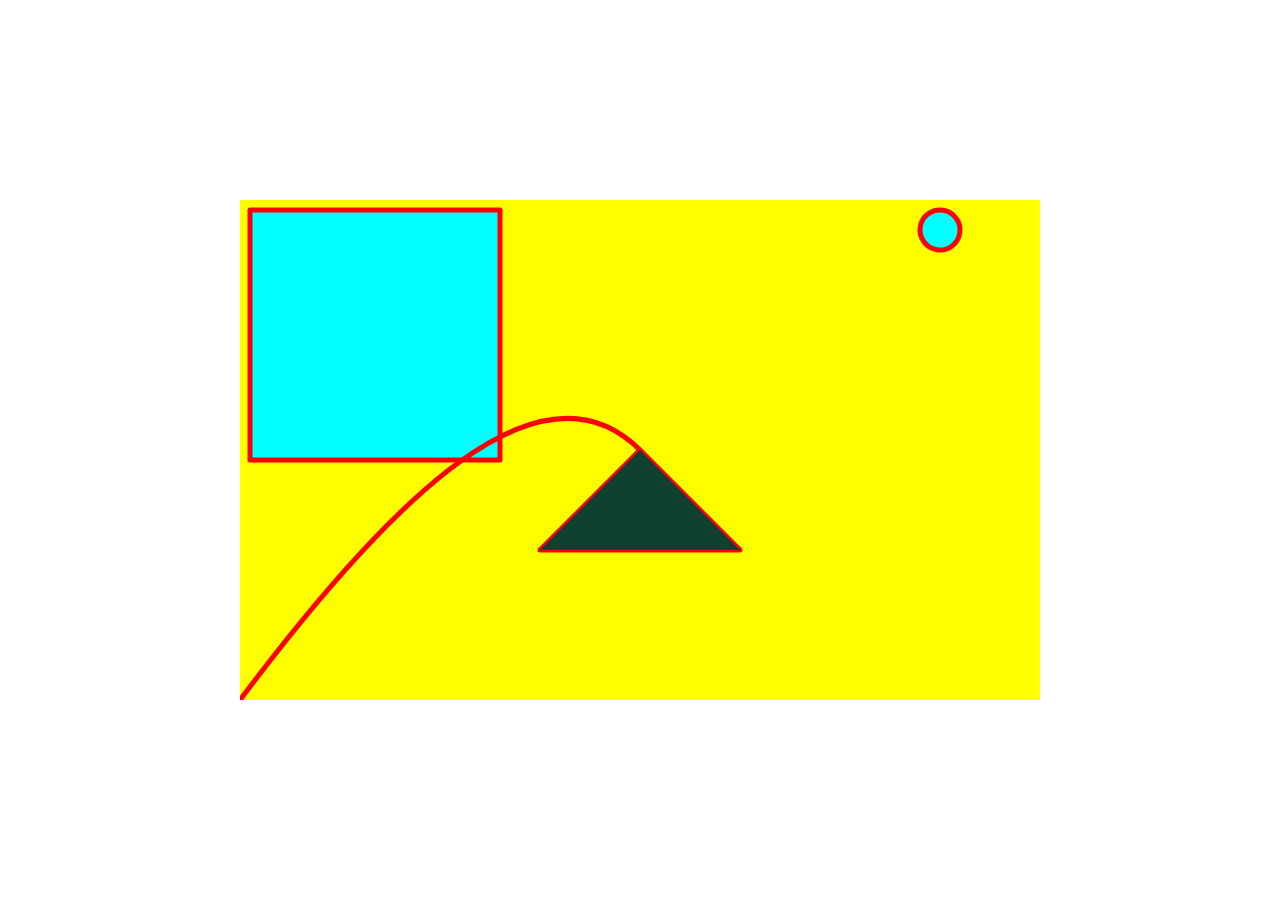
<file: index.html>
<!DOCTYPE html>
<html lang="en">

<head>
    <meta charset="UTF-8">
    <meta name="viewport" content="width=device-width, initial-scale=1.0">
    <title>Trial</title>
    <link rel="stylesheet" href="style.css">
</head>

<body>
    <canvas id="game"></canvas>
    <script src="./home.js"></script>
</body>

</html>
</file>
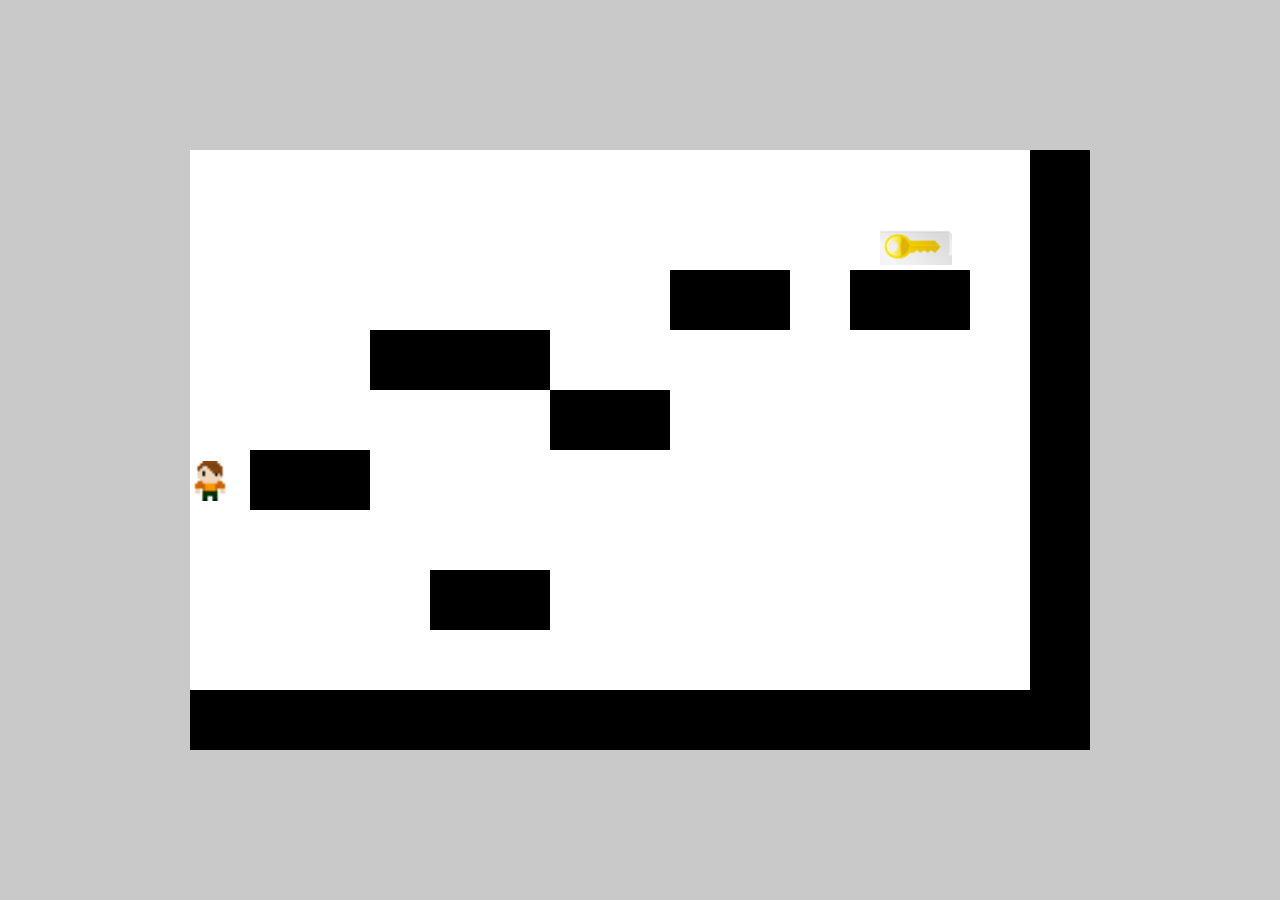
<file: animationcreation.html>
<!DOCTYPE html>
<html lang="en">

<head>
    <meta charset="UTF-8">
    <meta name="viewport" content="width=device-width, initial-scale=1.0">
    <title>Demo - Animation</title>
    <link rel="stylesheet" href="./animationcreation.css">
</head>

<body>
    <canvas id="animation"></canvas>
    <script src="./animationcreation.js"></script>
</body>

</html>
</file>
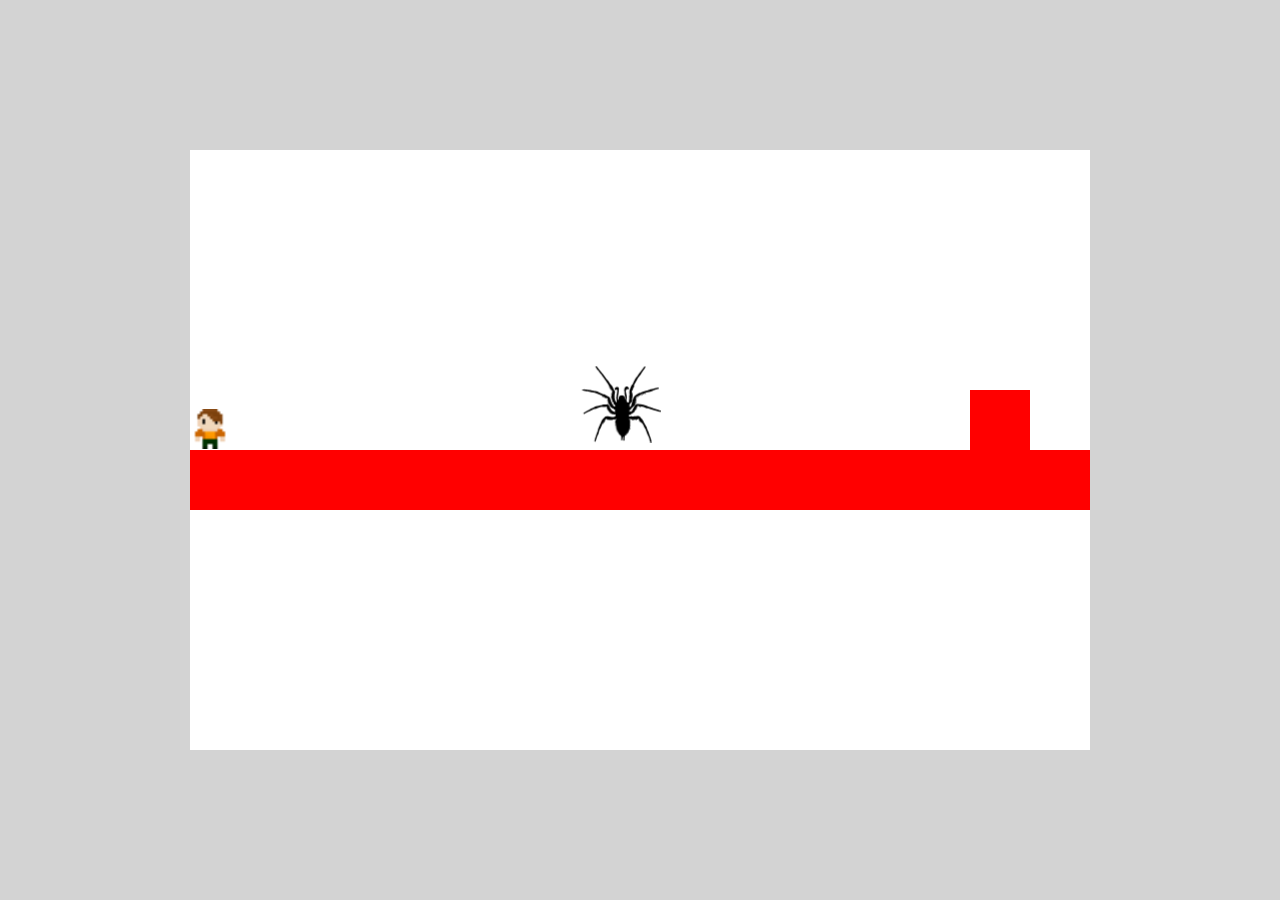
<file: finale.html>
<!DOCTYPE html>
<html lang="en">

<head>
    <meta charset="UTF-8">
    <meta name="viewport" content="width=device-width, initial-scale=1.0">
    <title>Spider</title>
    <link rel="stylesheet" href="level2.css">
</head>

<body>
    <canvas></canvas>
    <script src="./finale.js"></script>
</body>

</html>
</file>
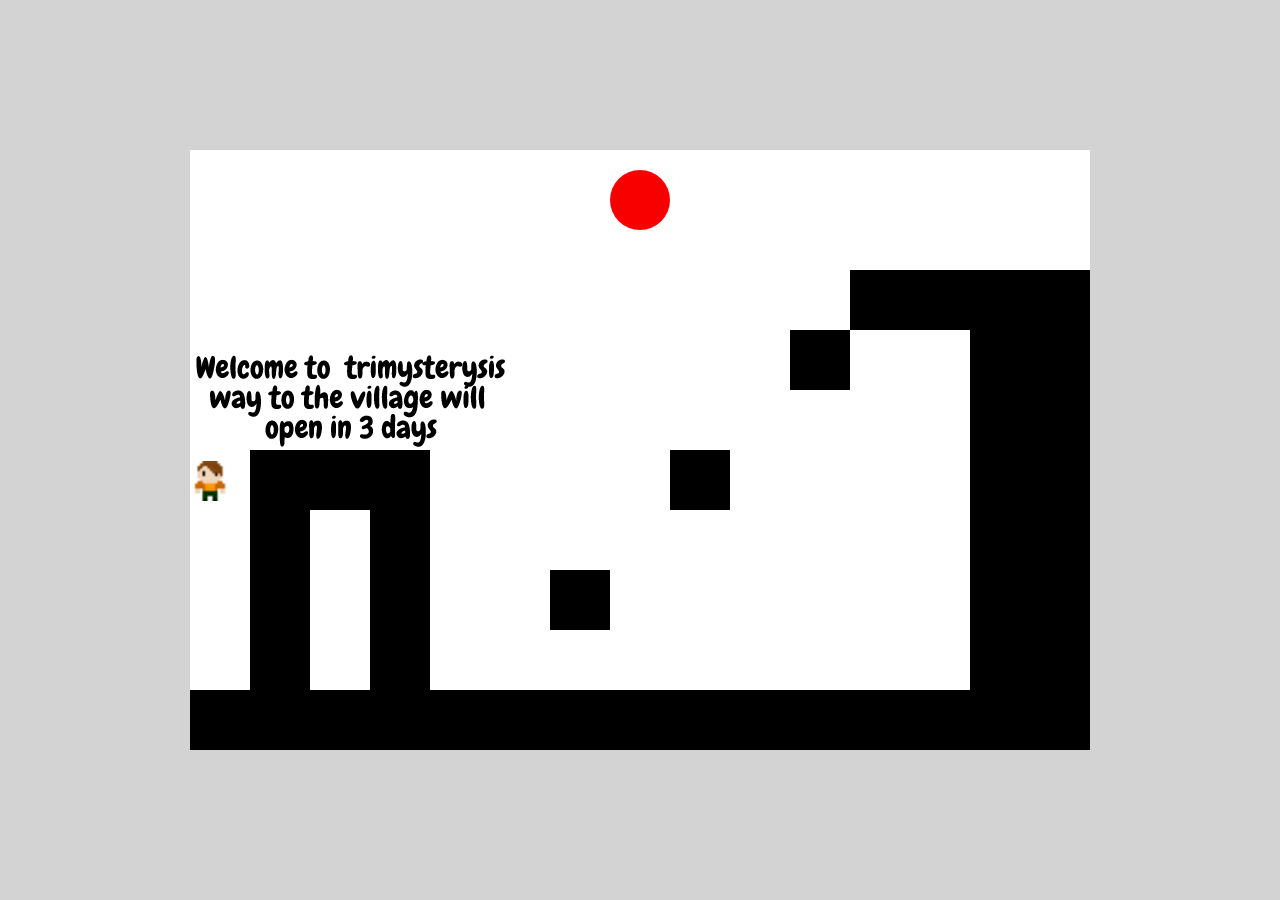
<file: level2.html>
<!DOCTYPE html>
<html lang="en">

<head>
    <meta charset="UTF-8">
    <meta name="viewport" content="width=device-width, initial-scale=1.0">
    <title>Level2</title>
    <link rel="stylesheet" href="./level2.css">
</head>

<body>
    <canvas id="level2"></canvas>
    <script src="./level2.js"></script>
</body>

</html>
</file>
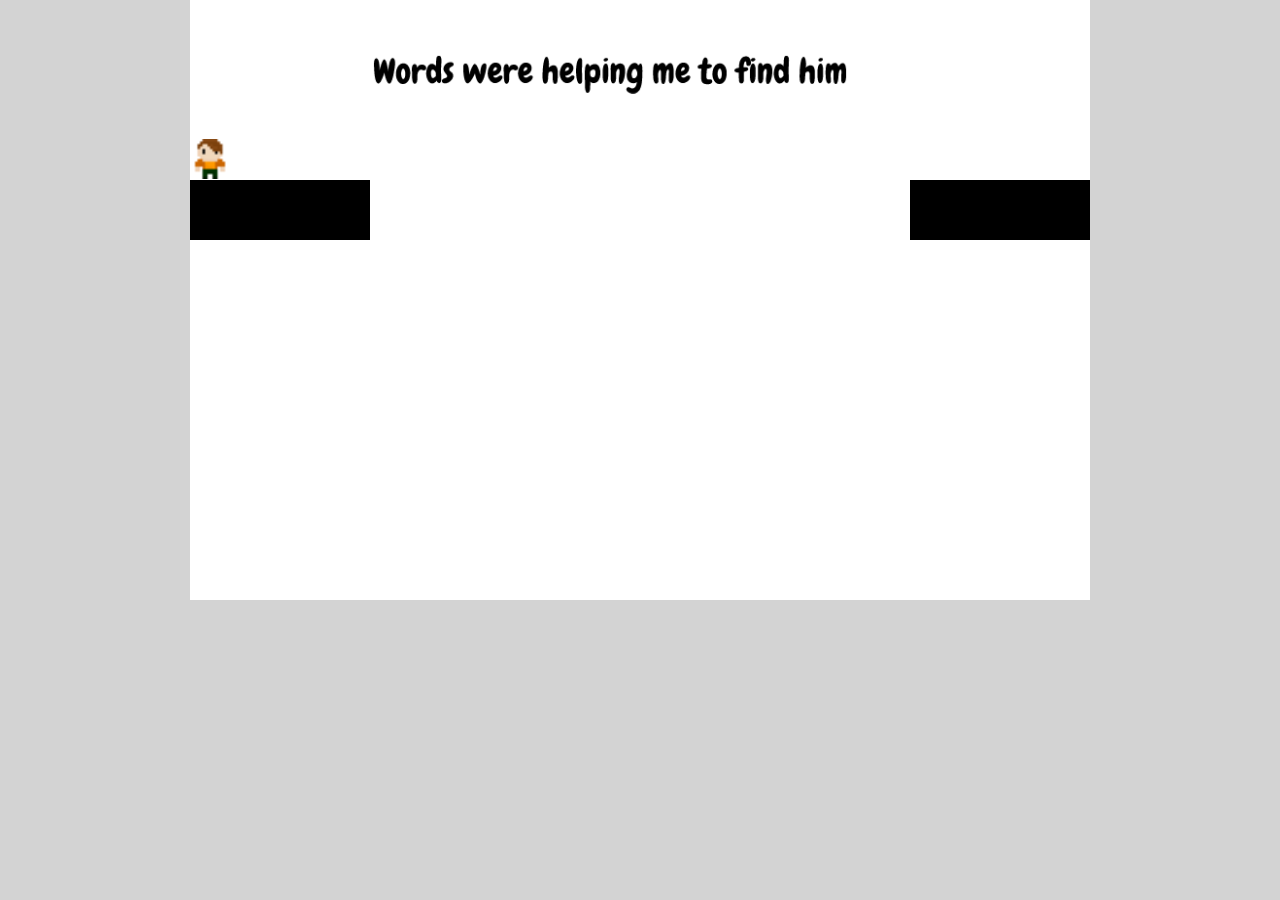
<file: level3.html>
<!DOCTYPE html>
<html lang="en">

<head>
    <meta charset="UTF-8">
    <meta name="viewport" content="width=device-width, initial-scale=1.0">
    <title>level3</title>
    <link rel="stylesheet" href="level3.css">
</head>

<body>
    <canvas id="level3"></canvas>
    <script src="level3.js"></script>
</body>

</html>
</file>
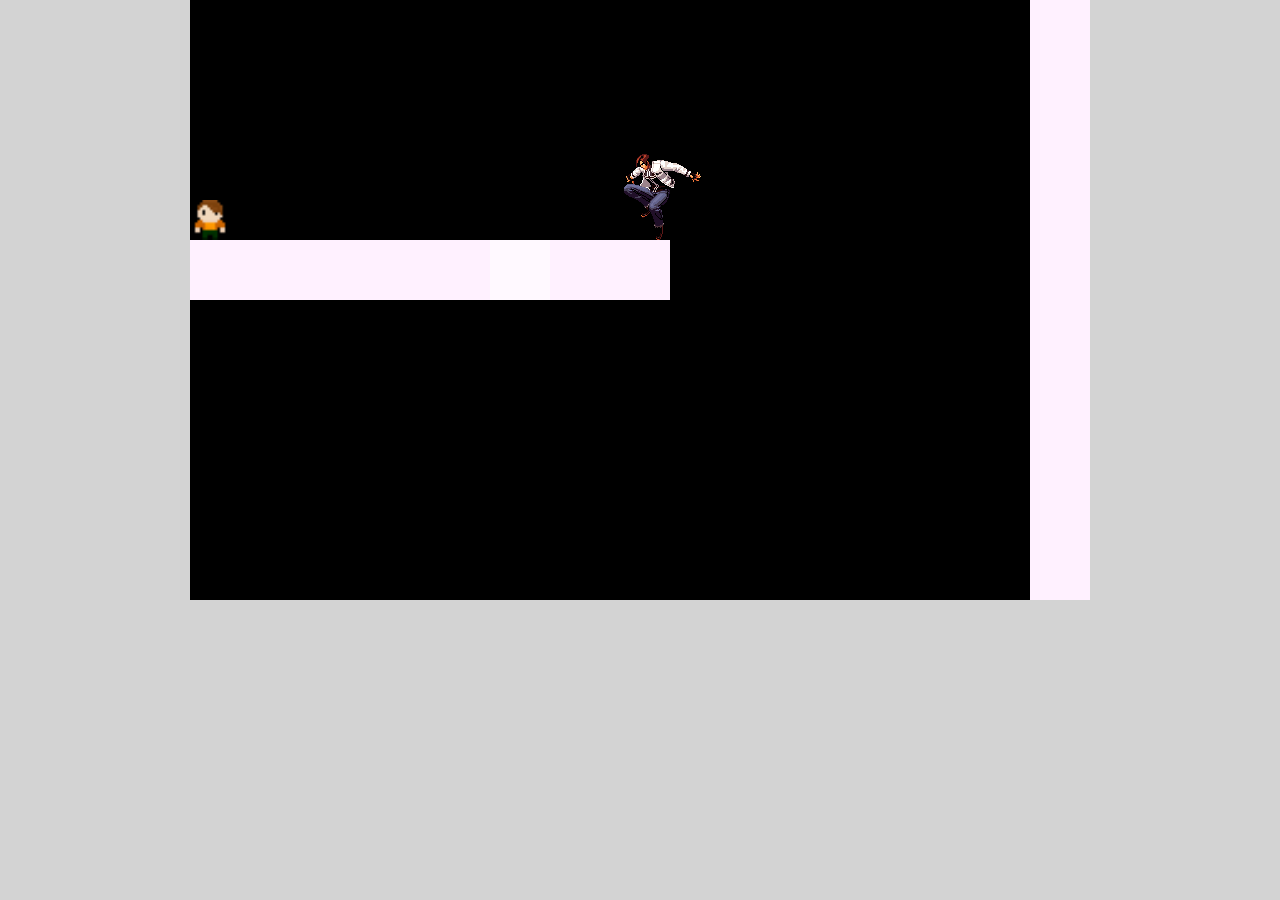
<file: Storyline.html>
<!DOCTYPE html>
<html lang="en">

<head>
    <meta charset="UTF-8">
    <meta name="viewport" content="width=device-width, initial-scale=1.0">
    <title>A Button</title>
    <style>
        * {
            padding: 0;
            margin: 0;
            box-sizing: border-box;
        }

        body {
            background-color: #d3d3d3;
            display: grid;
            justify-items: center;
            align-items: center;
        }
    </style>
</head>

<body>
    <canvas></canvas>
    <script src="./storyline.js">
    </script>
</body>

</html>
</file>
<file: style.css>
*{
    padding: 0;
    margin: 0;
    box-sizing: border-box;
}

body{
    display: flex;
    justify-content: center;
    align-items: center;
    height: 100vh;
}
</file>
<file: level2.css>
*{
    padding: 0;
    margin: 0;
    box-sizing: border-box;
}
body{
    height: 100vh;
    background-color: #d3d3d3;
    display: grid;
    justify-items: center;
    align-items: center;
}
</file>
<file: level3.css>
*{
    padding: 0;
    margin: 0;
    box-sizing: border-box;
}
body{
    background-color: #d3d3d3;
    display: grid;
    justify-items: center;
    align-items: center;
}
</file>
<file: animationcreation.css>
/*Resetting CSS*/
*{
    padding: 0;
    margin: 0;
    box-sizing: border-box;
}

body{
    height: 100vh;
    background-color : #c9c9c9;
    display: grid;
    justify-items: center;
    align-items: center;
}
</file>
